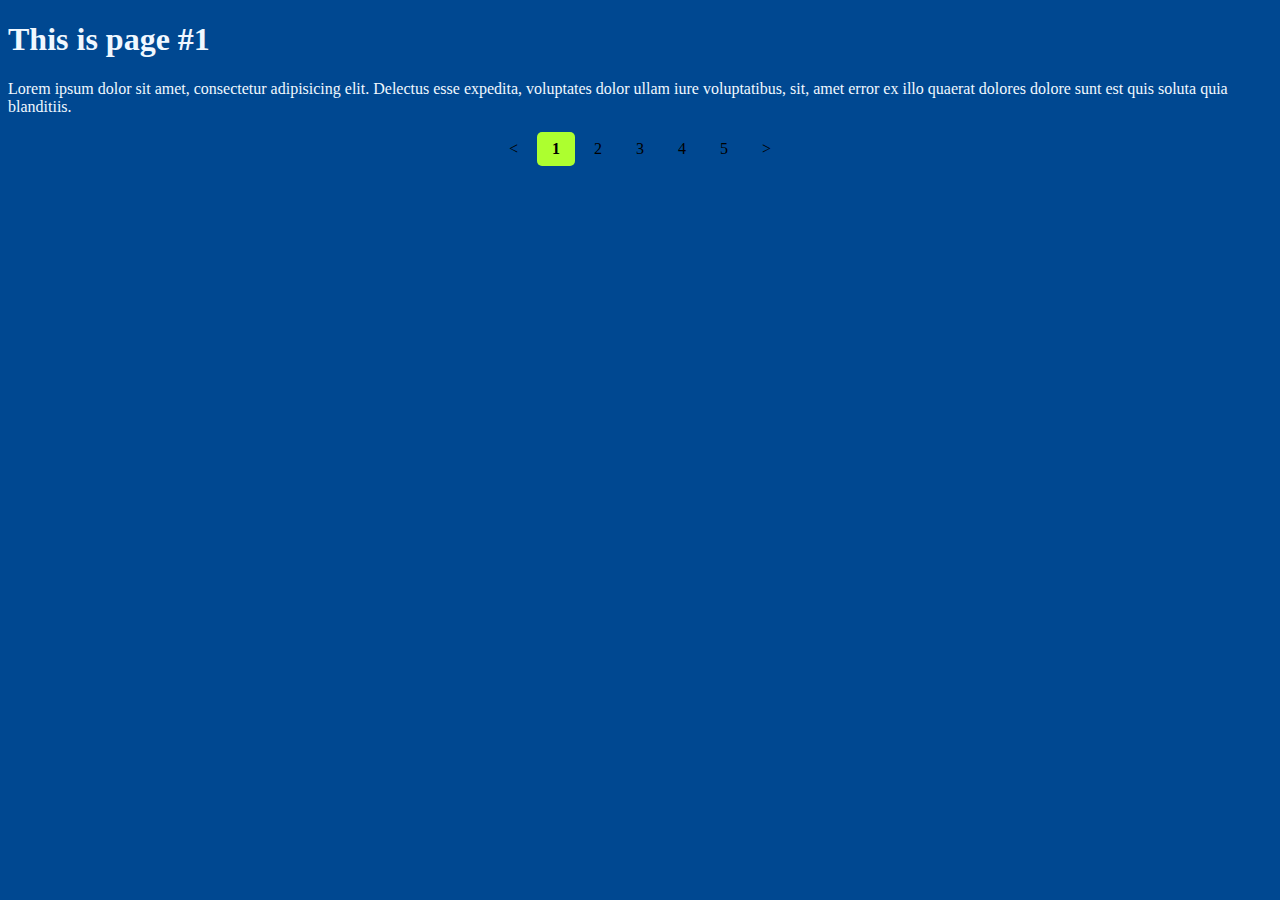
<file: HTML-CSS-Pagination/index.html>
<!DOCTYPE html>
<html lang="en">
  <head>
    <meta charset="UTF-8" />
    <meta http-equiv="X-UA-Compstible" vpntent="IE=edge" />
    <meta name="viewport" content="width=device-width, initial-scale=1.0" />
    <title>Pagination</title>
    <link rel="stylesheet" href="style.css" />
    <link
      rel="stylesheet"
      href="https://fonts.googleapis.com/css2?family=Momo+Trust+Display&display=swap" />
  </head>
  <body style="background-color: rgb(0, 72, 145)">
    <!--Pagination - Method by which a document is separated into pages and numbers are given-->
    <h1 style="color: aliceblue">This is page #1</h1>
    <p style="color: aliceblue">
      Lorem ipsum dolor sit amet, consectetur adipisicing elit. Delectus esse expedita,
      voluptates dolor ullam iure voluptatibus, sit, amet error ex illo quaerat dolores
      dolore sunt est quis soluta quia blanditiis.
    </p>
    <div class="pagination">
      <a href="page5.html"><</a>
      <a href="index.html" class="active">1</a>
      <a href="page2.html">2</a>
      <a href="page3.html">3</a>
      <a href="page4.html">4</a>
      <a href="page5.html">5</a>
      <a href="page2.html">></a>
    </div>

    <!--*Pagination-->
  </body>
</html>
</file>
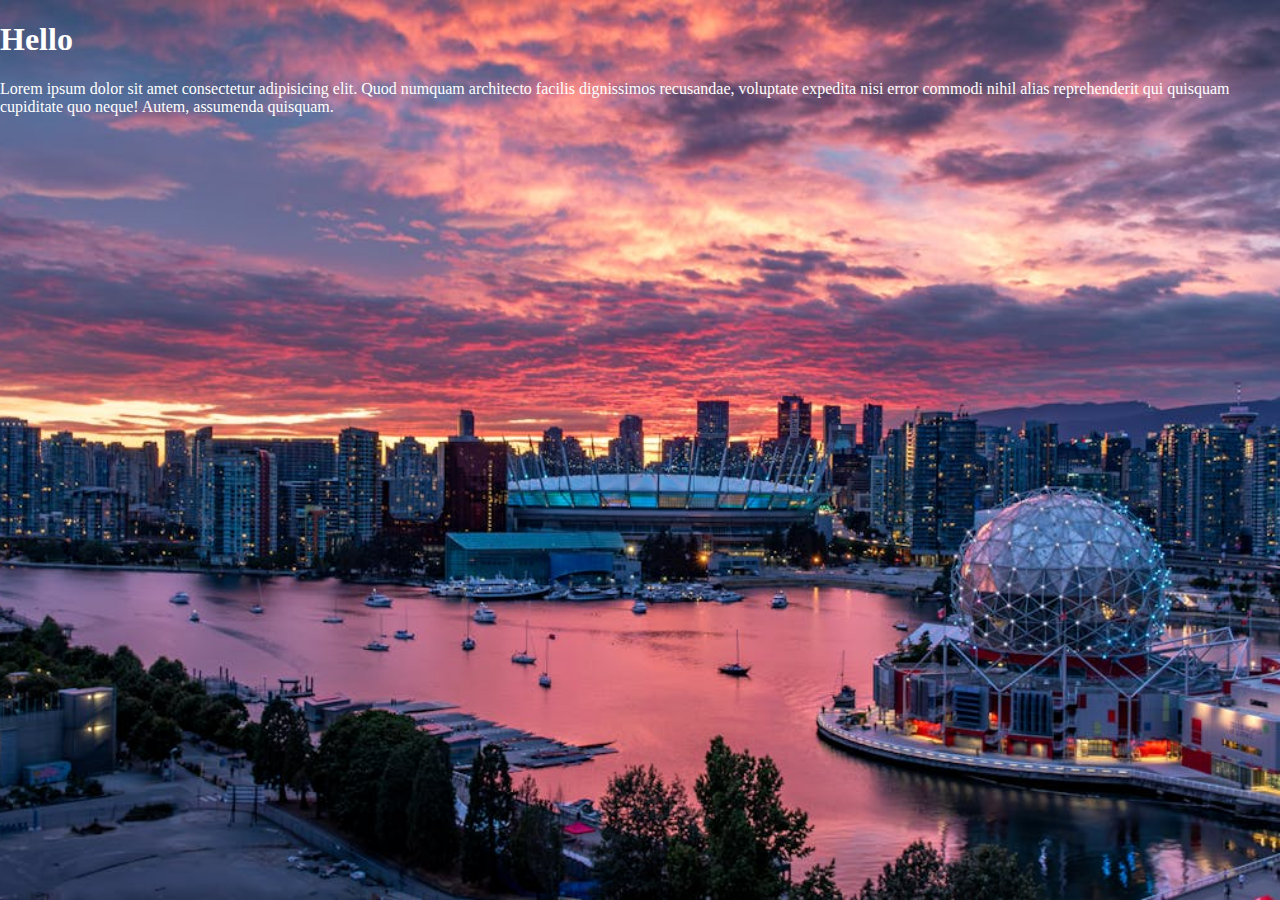
<file: HTML-CSS-Webpage Background/index.html>
<!DOCTYPE html>
<html lang="en">
  <head>
    <meta charset="UTF-8" />
    <meta name="viewport" content="width=device-width, initial-scale=1.0" />
    <link rel="stylesheet" href="style.css" />
    <title>Background Photo</title>
  </head>
  <body>
    <!--Background Photo-->
    <h1>Hello</h1>
    <p>
      Lorem ipsum dolor sit amet consectetur adipisicing elit. Quod numquam architecto
      facilis dignissimos recusandae, voluptate expedita nisi error commodi nihil alias
      reprehenderit qui quisquam cupiditate quo neque! Autem, assumenda quisquam.
    </p>
  </body>
</html>
</file>
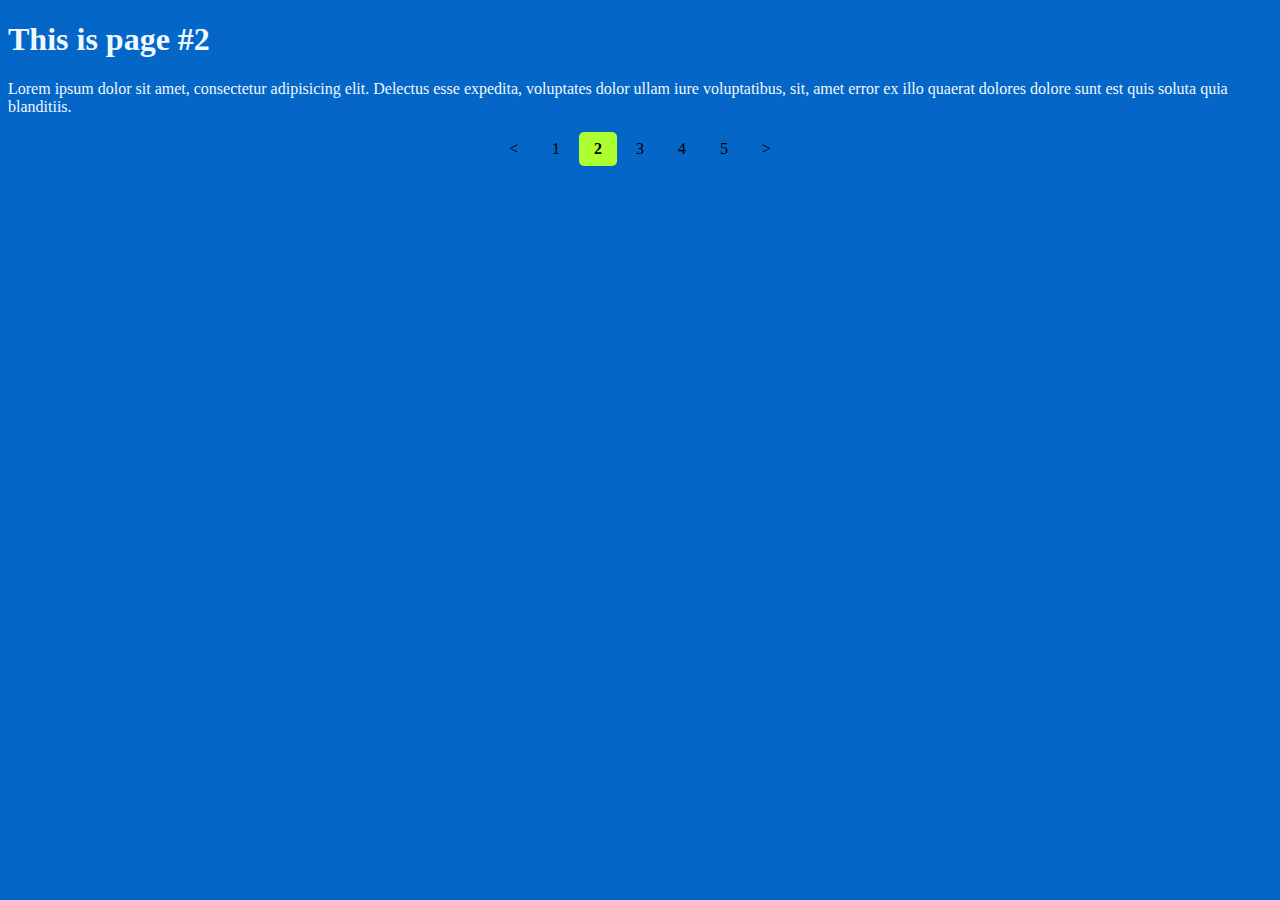
<file: HTML-CSS-Pagination/page2.html>
<!DOCTYPE html>
<html lang="en">
  <head>
    <meta charset="UTF-8" />
    <meta http-equiv="X-UA-Compstible" vpntent="IE=edge" />
    <meta name="viewport" content="width=device-width, initial-scale=1.0" />
    <title>Pagination</title>
    <link rel="stylesheet" href="style.css" />
    <link
      rel="stylesheet"
      href="https://fonts.googleapis.com/css2?family=Momo+Trust+Display&display=swap" />
  </head>
  <body style="background-color: rgb(4, 102, 199)">
    <!--Pagination - Method by which a document is separated into pages and numbers are given-->
    <h1 style="color: aliceblue">This is page #2</h1>
    <p style="color: aliceblue">
      Lorem ipsum dolor sit amet, consectetur adipisicing elit. Delectus esse expedita,
      voluptates dolor ullam iure voluptatibus, sit, amet error ex illo quaerat dolores
      dolore sunt est quis soluta quia blanditiis.
    </p>
    <div class="pagination">
      <a href="index.html"><</a>
      <a href="index.html">1</a>
      <a href="page2.html" class="active">2</a>
      <a href="page3.html">3</a>
      <a href="page4.html">4</a>
      <a href="page5.html">5</a>
      <a href="page3.html">></a>
    </div>

    <!--*Pagination-->
  </body>
</html>
</file>
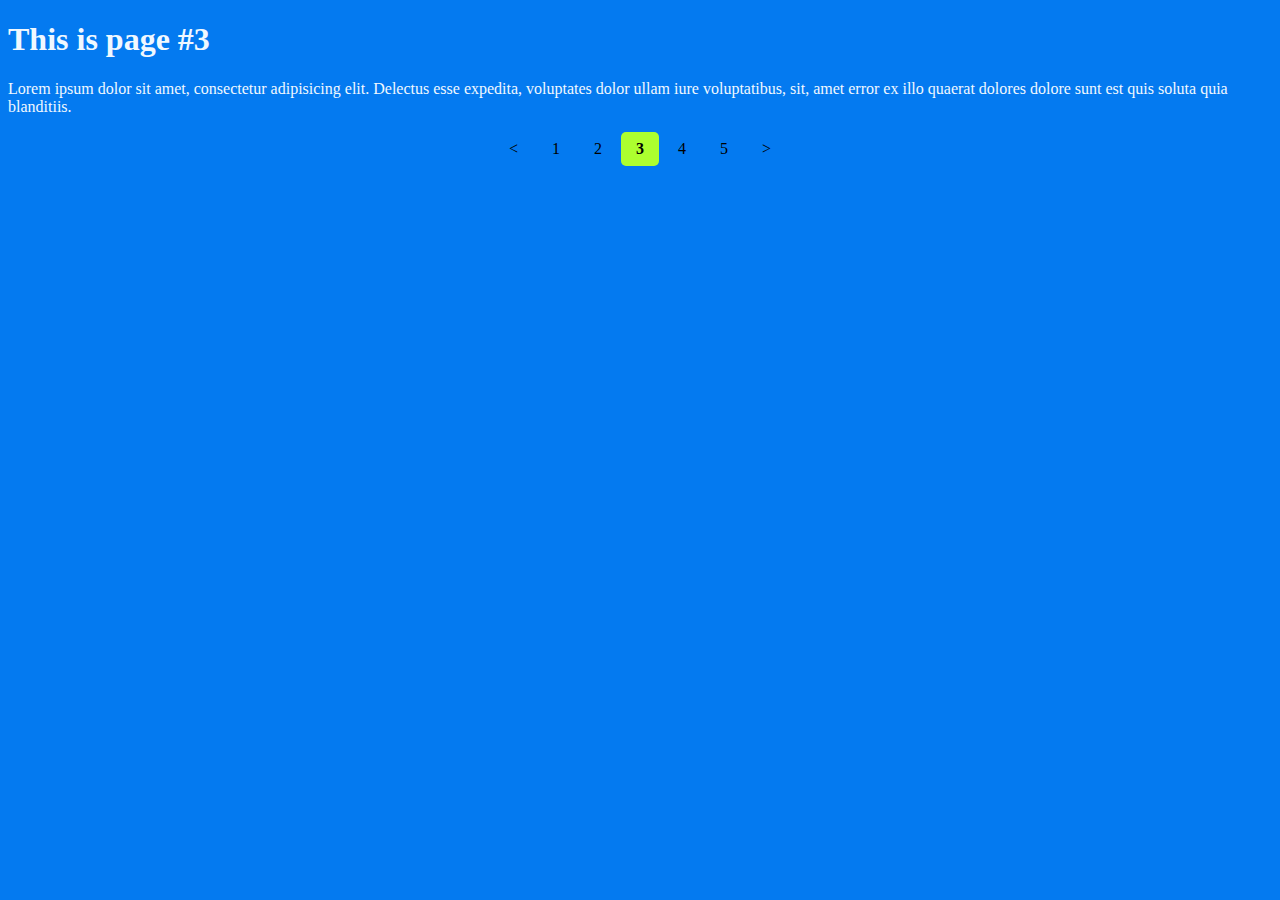
<file: HTML-CSS-Pagination/page3.html>
<!DOCTYPE html>
<html lang="en">
  <head>
    <meta charset="UTF-8" />
    <meta http-equiv="X-UA-Compstible" vpntent="IE=edge" />
    <meta name="viewport" content="width=device-width, initial-scale=1.0" />
    <title>Pagination</title>
    <link rel="stylesheet" href="style.css" />
    <link
      rel="stylesheet"
      href="https://fonts.googleapis.com/css2?family=Momo+Trust+Display&display=swap" />
  </head>
  <body style="background-color: rgb(4, 122, 240)">
    <!--Pagination - Method by which a document is separated into pages and numbers are given-->
    <h1 style="color: aliceblue">This is page #3</h1>
    <p style="color: aliceblue">
      Lorem ipsum dolor sit amet, consectetur adipisicing elit. Delectus esse expedita,
      voluptates dolor ullam iure voluptatibus, sit, amet error ex illo quaerat dolores
      dolore sunt est quis soluta quia blanditiis.
    </p>
    <div class="pagination">
      <a href="page2.html"><</a>
      <a href="index.html">1</a>
      <a href="page2.html">2</a>
      <a href="page3.html" class="active">3</a>
      <a href="page4.html">4</a>
      <a href="page5.html">5</a>
      <a href="page4.html">></a>
    </div>

    <!--*Pagination-->
  </body>
</html>
</file>
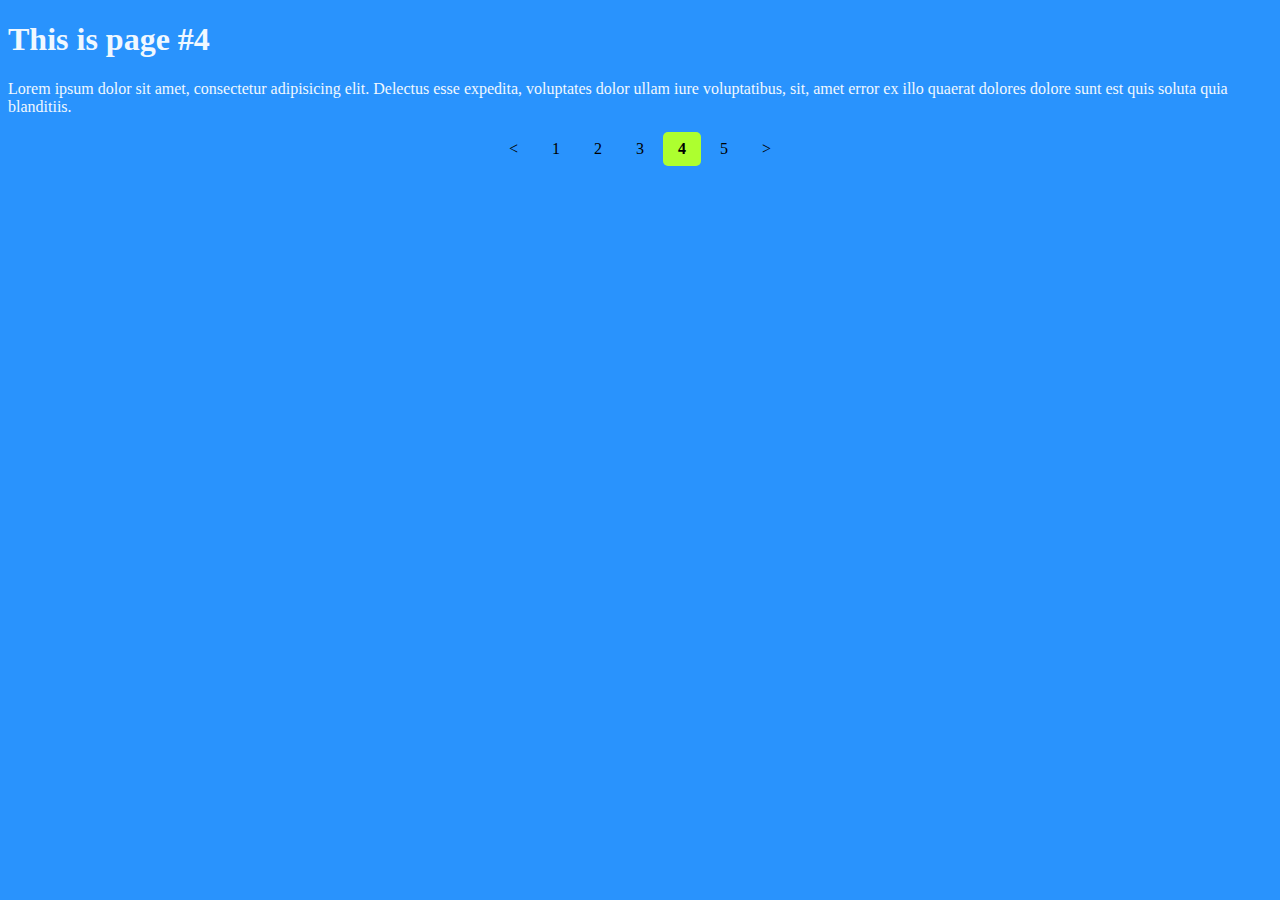
<file: HTML-CSS-Pagination/page4.html>
<!DOCTYPE html>
<html lang="en">
  <head>
    <meta charset="UTF-8" />
    <meta http-equiv="X-UA-Compstible" vpntent="IE=edge" />
    <meta name="viewport" content="width=device-width, initial-scale=1.0" />
    <title>Pagination</title>
    <link rel="stylesheet" href="style.css" />
    <link
      rel="stylesheet"
      href="https://fonts.googleapis.com/css2?family=Momo+Trust+Display&display=swap" />
  </head>
  <body style="background-color: rgb(41, 147, 253)">
    <!--Pagination - Method by which a document is separated into pages and numbers are given-->
    <h1 style="color: aliceblue">This is page #4</h1>
    <p style="color: aliceblue">
      Lorem ipsum dolor sit amet, consectetur adipisicing elit. Delectus esse expedita,
      voluptates dolor ullam iure voluptatibus, sit, amet error ex illo quaerat dolores
      dolore sunt est quis soluta quia blanditiis.
    </p>
    <div class="pagination">
      <a href="page3.html"><</a>
      <a href="index.html">1</a>
      <a href="page2.html">2</a>
      <a href="page3.html">3</a>
      <a href="page4.html" class="active">4</a>
      <a href="page5.html">5</a>
      <a href="page5.html">></a>
    </div>

    <!--*Pagination-->
  </body>
</html>
</file>
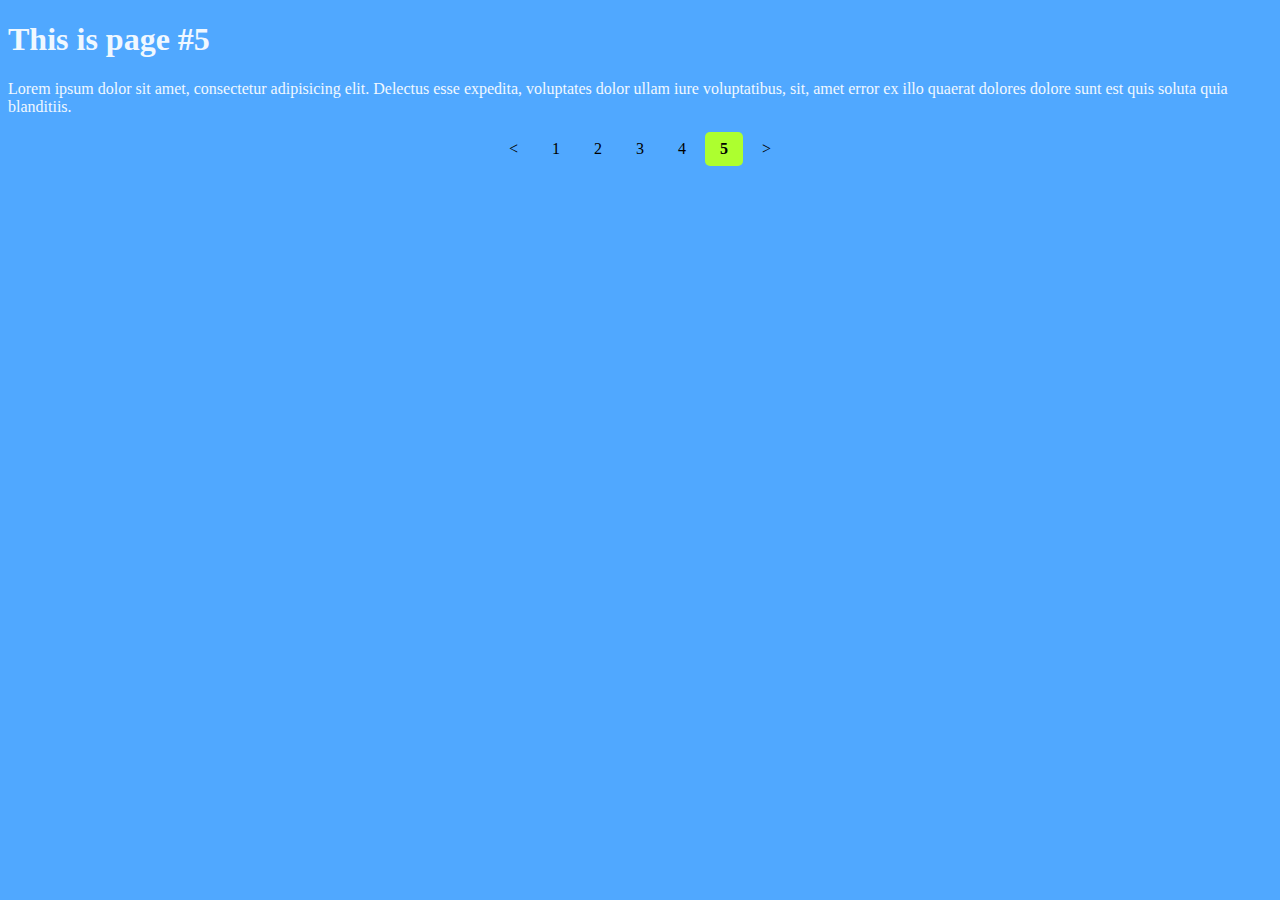
<file: HTML-CSS-Pagination/page5.html>
<!DOCTYPE html>
<html lang="en">
  <head>
    <meta charset="UTF-8" />
    <meta http-equiv="X-UA-Compstible" vpntent="IE=edge" />
    <meta name="viewport" content="width=device-width, initial-scale=1.0" />
    <title>Pagination</title>
    <link rel="stylesheet" href="style.css" />
    <link
      rel="stylesheet"
      href="https://fonts.googleapis.com/css2?family=Momo+Trust+Display&display=swap" />
  </head>
  <body style="background-color: rgb(80, 168, 255)">
    <!--Pagination - Method by which a document is separated into pages and numbers are given-->
    <h1 style="color: aliceblue">This is page #5</h1>
    <p style="color: aliceblue">
      Lorem ipsum dolor sit amet, consectetur adipisicing elit. Delectus esse expedita,
      voluptates dolor ullam iure voluptatibus, sit, amet error ex illo quaerat dolores
      dolore sunt est quis soluta quia blanditiis.
    </p>
    <div class="pagination">
      <a href="page4.html"><</a>
      <a href="index.html">1</a>
      <a href="page2.html">2</a>
      <a href="page3.html">3</a>
      <a href="page4.html">4</a>
      <a href="page5.html" class="active">5</a>
      <a href="index.html">></a>
    </div>

    <!--*Pagination-->
  </body>
</html>
</file>
<file: HTML-CSS-Pagination/style.css>
@font-face {
  src: url(fonts/MomoTrustDisplay-Regular.ttf);
  font-family: MomoTrustDisplay;
}

.pagination {
  text-align: center;
}

.pagination a {
  color: black;
  text-decoration: none;
  padding: 8px 15px;
  display: inline-block;
}

.pagination a.active {
  background-color: greenyellow;
  font-weight: bold;
  border-radius: 5px;
}
.pagination a:hover:not(.active) {
  background-color: grey;
  border-radius: 5px;
}
</file>
<file: HTML-CSS-Webpage Background/style.css>
body {
  /*You can use any color format you want*/
  background-color: rgb(255, 255, 255);
  margin: 0px; /*This one elimintes the defaul space by your web broswer between the border and text*/
  background-image: url(Images/Vancouver-View.jpeg);
  background-repeat: no-repeat;
  background-position: center;
  background-attachment: fixed; /*Defines wether the background image will move or not*/
  background-size: cover;
}

h1 {
  color: white;
}

p {
  color: white;
}
</file>
